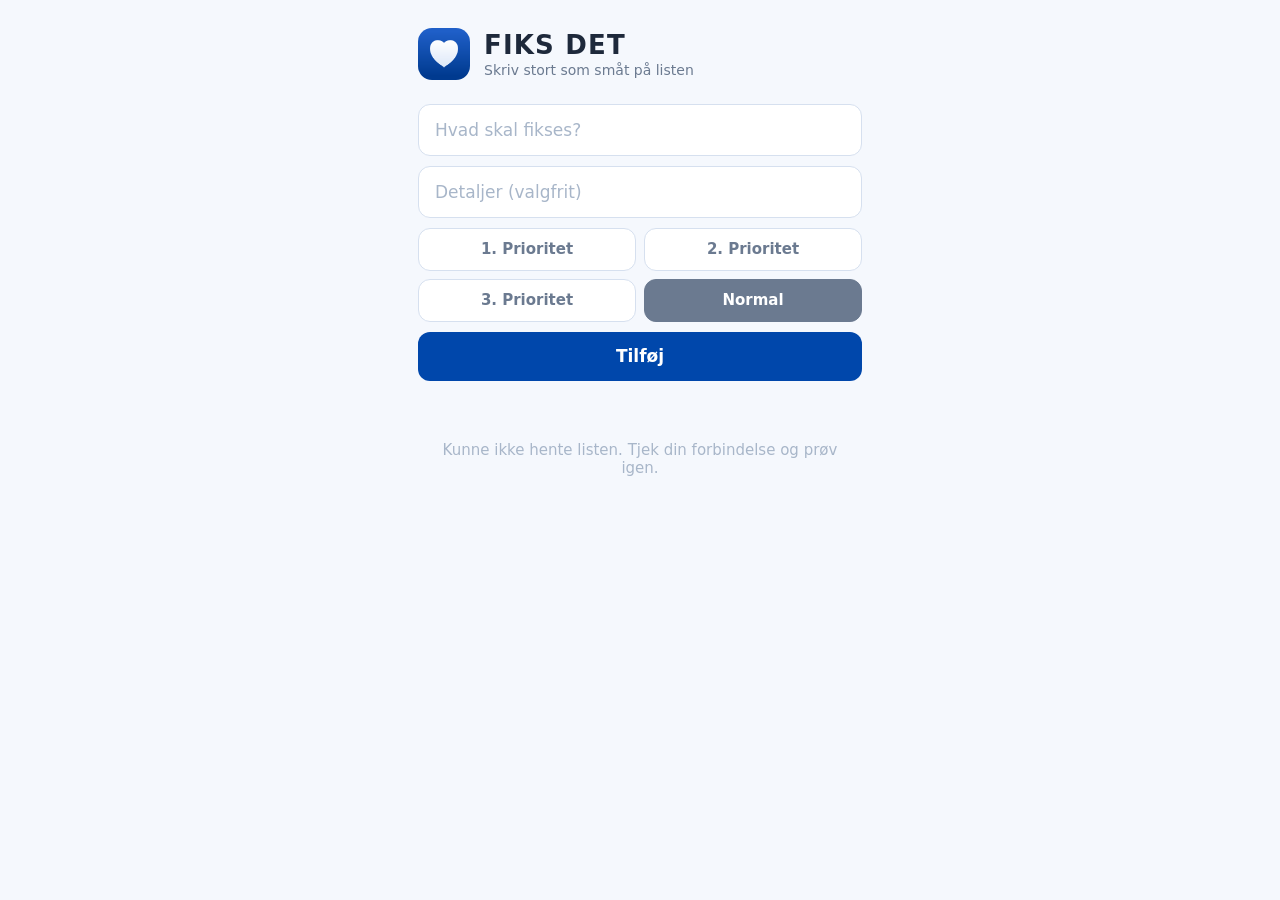
<file: index.html>
<!DOCTYPE html>
<html lang="da">
<head>
  <meta charset="UTF-8">
  <meta name="viewport" content="width=device-width, initial-scale=1.0, viewport-fit=cover">
  <meta name="description" content="Reparationsliste til lejligheden -- skriv hvad der skal fikses, familien tager resten.">
  <meta name="theme-color" content="#0047AB">
  <meta name="mobile-web-app-capable" content="yes">
  <meta name="apple-mobile-web-app-capable" content="yes">
  <meta name="apple-mobile-web-app-status-bar-style" content="black-translucent">
  <meta name="apple-mobile-web-app-title" content="FIKS DET">
  <title>FIKS DET</title>
  <link rel="manifest" href="manifest.json">
  <link rel="icon" href="icons/favicon.svg" type="image/svg+xml">
  <link rel="apple-touch-icon" href="icons/icon-180.png">
  <link rel="stylesheet" href="css/style.css">
</head>
<body>

  <div class="view">
    <header class="page-header">
      <img class="page-mark" src="icons/icon-192.png" alt="">
      <div>
        <h1 class="page-title">FIKS DET</h1>
        <p class="page-sub">Skriv stort som småt på listen</p>
      </div>
    </header>

    <form id="add-form" class="add-form">
      <input class="form-input" type="text" id="task-title" placeholder="Hvad skal fikses?" autocomplete="off" required>
      <input class="form-input" type="text" id="task-note" placeholder="Detaljer (valgfrit)" autocomplete="off">
      <div class="prio-picker" id="add-priority" role="radiogroup" aria-label="Hvor vigtigt er det?">
        <button type="button" class="prio-opt" data-prio="1" role="radio" aria-checked="false">1. Prioritet</button>
        <button type="button" class="prio-opt" data-prio="2" role="radio" aria-checked="false">2. Prioritet</button>
        <button type="button" class="prio-opt" data-prio="3" role="radio" aria-checked="false">3. Prioritet</button>
        <button type="button" class="prio-opt selected" data-prio="0" role="radio" aria-checked="true">Normal</button>
      </div>
      <button class="btn btn-primary" type="submit" id="add-btn">Tilføj</button>
      <p id="add-error" class="form-error hidden"></p>
    </form>

    <div id="task-list" class="task-list"></div>

    <button id="toggle-done" class="link-btn hidden" type="button">Vis afsluttede opgaver</button>
    <div id="done-list" class="task-list hidden"></div>
  </div>

  <div id="undo-bar" class="undo-bar hidden" role="status">
    <span id="undo-text"></span>
    <button id="undo-btn" type="button">Fortryd</button>
  </div>

  <script type="module" src="js/app.js"></script>
</body>
</html>
</file>
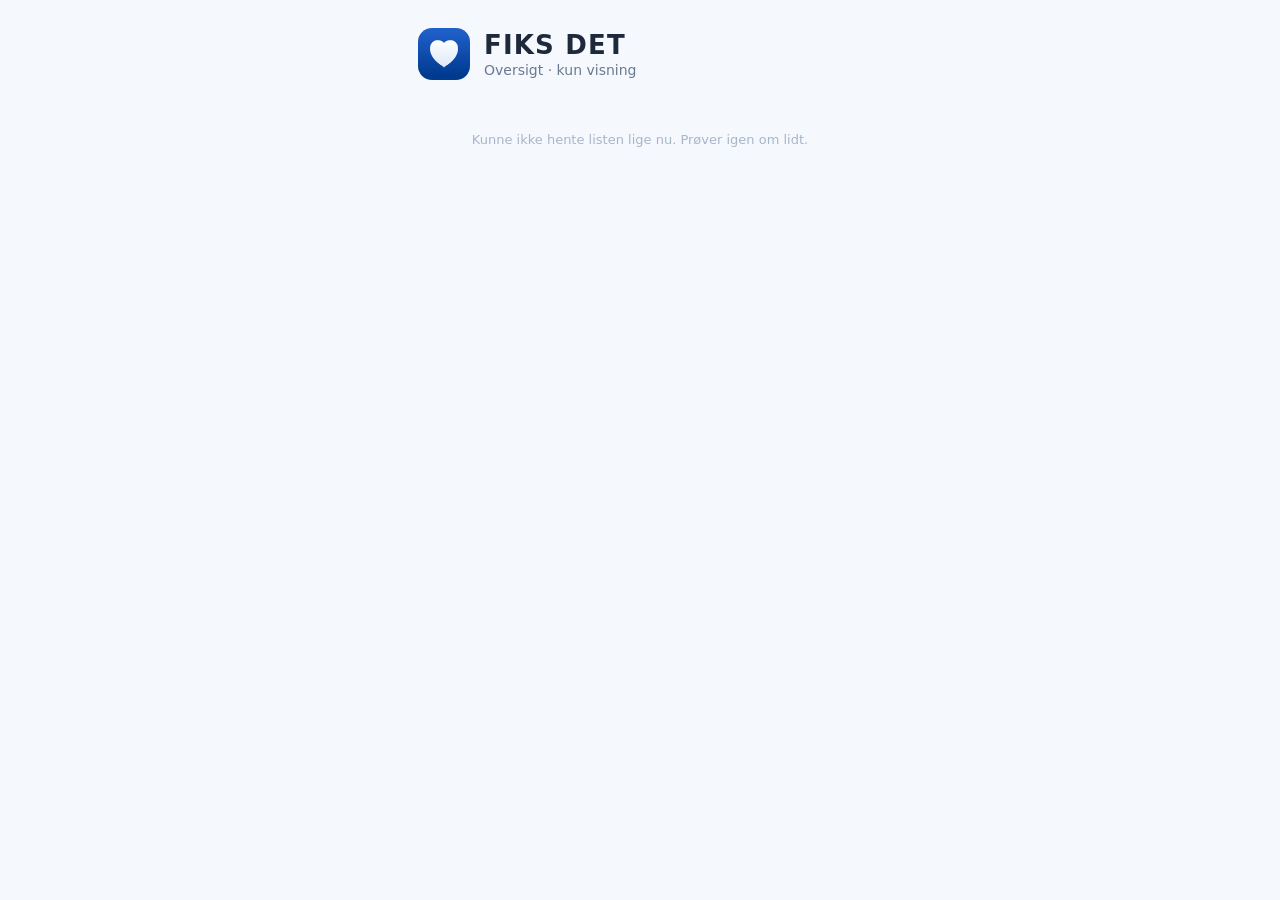
<file: oversigt.html>
<!DOCTYPE html>
<html lang="da">
<head>
  <meta charset="UTF-8">
  <meta name="viewport" content="width=device-width, initial-scale=1.0, viewport-fit=cover">
  <meta name="theme-color" content="#0047AB">
  <meta name="robots" content="noindex">
  <title>FIKS DET · Oversigt</title>
  <link rel="icon" href="icons/favicon.svg" type="image/svg+xml">
  <link rel="stylesheet" href="css/style.css">
</head>
<body>

  <!-- Read-only mirror of mom's list: same data, no buttons that change it.
       For family keeping an eye on things without risking stray taps. -->
  <div class="view">
    <header class="page-header">
      <img class="page-mark" src="icons/icon-192.png" alt="">
      <div>
        <h1 class="page-title">FIKS DET</h1>
        <p class="page-sub">Oversigt · kun visning</p>
      </div>
    </header>

    <p id="summary" class="mirror-summary"></p>
    <div id="task-list" class="task-list"></div>

    <button id="toggle-done" class="link-btn hidden" type="button"></button>
    <div id="done-list" class="task-list hidden"></div>

    <p id="updated" class="mirror-updated"></p>
  </div>

  <script type="module" src="js/oversigt.js"></script>
</body>
</html>
</file>
<file: css/style.css>
/* ─── Reset ──────────────────────────────────────────────────────────────── */
*, *::before, *::after { box-sizing: border-box; margin: 0; padding: 0; }
html { font-size: 16px; }
body {
  font-family: system-ui, -apple-system, 'Segoe UI', sans-serif;
  background: var(--bg);
  color: var(--text);
  min-height: 100dvh;
  overflow-x: hidden;
  -webkit-tap-highlight-color: transparent;
}

/* ─── Variables ──────────────────────────────────────────────────────────── */
/* Light and friendly on purpose -- this is a gift for a non-technical user,
   not a dev tool. Deliberately not Anvil's dark theme. No web fonts either:
   system-ui only, so there's nothing to fetch and nothing that fails to load
   offline. Cobalt accent; the neutrals carry a matching cool tint so the
   surfaces read as one palette rather than leftovers from the old warm one. */
:root {
  --bg: #F5F8FD;
  --surface: #FFFFFF;
  --surface-2: #EDF2FA;
  --border: #D6E0EF;
  --accent: #0047AB;
  --accent-dim: rgba(0, 71, 171, 0.12);
  --danger: #C0392B;
  --text: #1E293B;
  --text-2: #6B7A90;
  --text-3: #A8B6C9;
  --radius: 16px;
  --radius-sm: 12px;
}

/* ─── Layout ─────────────────────────────────────────────────────────────── */
.view {
  max-width: 480px;
  margin: 0 auto;
  padding: 28px 18px 48px;
  min-height: 100dvh;
}

/* ─── Header ─────────────────────────────────────────────────────────────── */
.page-header {
  display: flex;
  align-items: center;
  gap: 14px;
  margin-bottom: 24px;
}

.page-mark {
  width: 52px;
  height: 52px;
  border-radius: 14px;
  flex-shrink: 0;
}

/* Set in caps, so it wants positive tracking -- the tight negative tracking
   that suited "Fiks det" makes "FIKS DET" look cramped. */
.page-title {
  font-size: 26px;
  font-weight: 700;
  letter-spacing: 0.045em;
}

.page-sub {
  color: var(--text-2);
  font-size: 14px;
  margin-top: 2px;
}

/* ─── Add form ───────────────────────────────────────────────────────────── */
.add-form {
  display: flex;
  flex-direction: column;
  gap: 10px;
  margin-bottom: 28px;
}

.form-input {
  width: 100%;
  background: var(--surface);
  border: 1px solid var(--border);
  border-radius: var(--radius-sm);
  color: var(--text);
  font-family: inherit;
  font-size: 17px;
  padding: 15px 16px;
}
.form-input:focus { outline: none; border-color: var(--accent); }
.form-input::placeholder { color: var(--text-3); }

.form-error {
  color: var(--danger);
  font-size: 14px;
}

/* ─── Buttons ────────────────────────────────────────────────────────────── */
.btn {
  display: inline-flex;
  align-items: center;
  justify-content: center;
  gap: 6px;
  padding: 16px 20px;
  border-radius: var(--radius-sm);
  font-family: inherit;
  font-size: 17px;
  font-weight: 600;
  cursor: pointer;
  border: none;
  transition: opacity 0.15s;
  -webkit-tap-highlight-color: transparent;
  line-height: 1;
}
.btn:active { opacity: 0.75; }
.btn:disabled { opacity: 0.5; cursor: default; }

.btn-primary {
  background: var(--accent);
  color: #fff;
  width: 100%;
}

.link-btn {
  background: none;
  border: none;
  color: var(--text-2);
  font-family: inherit;
  font-size: 14px;
  font-weight: 500;
  text-decoration: underline;
  cursor: pointer;
  padding: 10px 2px;
  margin-top: 6px;
}
.link-btn:active { opacity: 0.7; }

/* ─── Task list ──────────────────────────────────────────────────────────── */
.task-list {
  display: flex;
  flex-direction: column;
  gap: 10px;
}

.task-card {
  display: flex;
  align-items: flex-start;
  gap: 14px;
  background: var(--surface);
  border: 1px solid var(--border);
  border-radius: var(--radius);
  padding: 16px;
}

.task-check {
  flex-shrink: 0;
  width: 28px;
  height: 28px;
  border-radius: 50%;
  border: 2px solid var(--border);
  background: var(--surface-2);
  cursor: pointer;
  margin-top: 1px;
  display: flex;
  align-items: center;
  justify-content: center;
  padding: 0;
}
.task-check svg {
  width: 16px;
  height: 16px;
  stroke: #fff;
  fill: none;
  stroke-width: 3;
  stroke-linecap: round;
  stroke-linejoin: round;
  opacity: 0;
}

.task-card.done .task-check {
  background: var(--accent);
  border-color: var(--accent);
}
.task-card.done .task-check svg { opacity: 1; }

.task-body { flex: 1; min-width: 0; }

.task-title {
  font-size: 17px;
  font-weight: 600;
  word-break: break-word;
}
.task-card.done .task-title {
  color: var(--text-2);
  text-decoration: line-through;
}

.task-note {
  color: var(--text-2);
  font-size: 14px;
  margin-top: 3px;
  word-break: break-word;
}

/* ─── Delete ─────────────────────────────────────────────────────────────── */
/* Quiet until touched: the bin sits in --text-3 so it never competes with the
   task itself, and only goes red once it's actually being pressed. */
.task-delete {
  flex-shrink: 0;
  width: 34px;
  height: 34px;
  margin: -3px -6px 0 0;
  border: none;
  background: none;
  border-radius: 10px;
  color: var(--text-3);
  cursor: pointer;
  display: flex;
  align-items: center;
  justify-content: center;
  padding: 0;
  -webkit-tap-highlight-color: transparent;
}
.task-delete svg {
  width: 19px;
  height: 19px;
  stroke: currentColor;
  fill: none;
  stroke-width: 1.8;
  stroke-linecap: round;
  stroke-linejoin: round;
}
.task-delete:active { color: var(--danger); }

/* Confirm step, inline in the card rather than a native confirm() dialog --
   it keeps the copy in Danish and under our control, and reads as part of
   the app instead of a browser interruption. */
.task-card.confirming { border-color: var(--danger); }

.confirm-actions {
  display: flex;
  gap: 8px;
  margin-top: 13px;
}
.confirm-actions button {
  flex: 1;
  padding: 13px 14px;
  border-radius: var(--radius-sm);
  border: 1px solid transparent;
  font-family: inherit;
  font-size: 15px;
  font-weight: 600;
  cursor: pointer;
  line-height: 1;
  -webkit-tap-highlight-color: transparent;
}
.confirm-actions button:active { opacity: 0.75; }

.btn-confirm { background: var(--danger); color: #fff; }
.btn-cancel {
  background: var(--surface-2);
  border-color: var(--border);
  color: var(--text);
}

/* ─── Empty state ────────────────────────────────────────────────────────── */
.empty-state {
  text-align: center;
  padding: 32px 16px;
  color: var(--text-3);
  font-size: 15px;
}

/* ─── Undo bar ─────────────────────────────────────────────────────────────── */
.undo-bar {
  position: fixed;
  left: 12px;
  right: 12px;
  bottom: calc(16px + env(safe-area-inset-bottom));
  max-width: 456px;
  margin: 0 auto;
  display: flex;
  align-items: center;
  gap: 12px;
  background: var(--text);
  color: #fff;
  border-radius: var(--radius-sm);
  padding: 12px 12px 12px 16px;
  font-size: 15px;
  box-shadow: 0 6px 24px rgba(30, 41, 59, 0.25);
}
.undo-bar span { flex: 1; min-width: 0; overflow: hidden; text-overflow: ellipsis; white-space: nowrap; }
.undo-bar button {
  flex-shrink: 0;
  background: #fff;
  color: var(--text);
  border: none;
  border-radius: 10px;
  padding: 11px 16px;
  font-family: inherit;
  font-size: 15px;
  font-weight: 700;
  cursor: pointer;
}
.undo-bar button:active { opacity: 0.75; }
.undo-bar.hidden { display: none; }

/* ─── Utility ────────────────────────────────────────────────────────────── */
.hidden { display: none; }

/* ─── Priority ───────────────────────────────────────────────────────────── */
/* Four levels: 1./2./3. Prioritet and Normal. Not drag-to-reorder: a big tap
   target beats a fiddly drag on a phone. Prioritised tasks get a coloured
   left edge (red, orange, cobalt) so the order reads at a glance. */
:root { --p1: #C0392B; --p2: #C2610C; --p3: #0047AB; }
.task-card.prio-p1, .task-card.prio-p2, .task-card.prio-p3 {
  border-left-width: 5px;
  padding-left: 12px;
}
.task-card.prio-p1 { border-left-color: var(--p1); }
.task-card.prio-p2 { border-left-color: var(--p2); }
.task-card.prio-p3 { border-left-color: var(--p3); }

.prio-chip {
  display: inline-block;
  margin-top: 9px;
  padding: 6px 12px;
  border-radius: 999px;
  border: 1px solid var(--border);
  background: var(--surface-2);
  color: var(--text-2);
  font-family: inherit;
  font-size: 13px;
  font-weight: 600;
  cursor: pointer;
  line-height: 1;
  -webkit-tap-highlight-color: transparent;
}
.prio-chip:active { opacity: 0.7; }
.prio-chip.p1 { color: var(--p1); background: rgba(192, 57, 43, 0.1); border-color: rgba(192, 57, 43, 0.35); }
.prio-chip.p2 { color: var(--p2); background: rgba(194, 97, 12, 0.1); border-color: rgba(194, 97, 12, 0.35); }
.prio-chip.p3 { color: var(--p3); background: var(--accent-dim); border-color: rgba(0, 71, 171, 0.3); }

/* 2x2 grid: four "1. Prioritet"-length labels don't fit in one row on a phone. */
.prio-picker {
  display: grid;
  grid-template-columns: 1fr 1fr;
  gap: 8px;
}
.prio-opt {
  padding: 13px 8px;
  border-radius: var(--radius-sm);
  border: 1px solid var(--border);
  background: var(--surface);
  color: var(--text-2);
  font-family: inherit;
  font-size: 15px;
  font-weight: 600;
  cursor: pointer;
  line-height: 1;
  -webkit-tap-highlight-color: transparent;
}
.prio-opt:active { opacity: 0.75; }
.prio-opt.selected { color: #fff; background: var(--accent); border-color: var(--accent); }
.prio-opt.selected[data-prio="1"] { background: var(--p1); border-color: var(--p1); }
.prio-opt.selected[data-prio="2"] { background: var(--p2); border-color: var(--p2); }
.prio-opt.selected[data-prio="3"] { background: var(--p3); border-color: var(--p3); }
.prio-opt.selected[data-prio="0"] { background: var(--text-2); border-color: var(--text-2); }

/* Flash after a priority change, so the card is easy to spot in its new place. */
@keyframes moved-flash {
  0%, 40% { box-shadow: 0 0 0 4px var(--accent-dim); background: #EAF1FC; }
  100% { box-shadow: 0 0 0 0 transparent; background: var(--surface); }
}
.task-card.just-moved { animation: moved-flash 1.6s ease-out; }

.task-card.choosing { border-color: var(--accent); }
.task-card.choosing .prio-picker { margin-top: 8px; }
.choose-label {
  color: var(--text-2);
  font-size: 14px;
  margin-top: 10px;
}

/* ─── Oversigt (read-only mirror) ────────────────────────────────────────── */
.mirror-summary { color: var(--text-2); font-size: 15px; margin: 0 0 14px; }
.mirror-mark {
  flex-shrink: 0;
  width: 26px; height: 26px;
  border-radius: 50%;
  border: 2px solid var(--border);
  margin-top: 1px;
  display: flex; align-items: center; justify-content: center;
  font-size: 14px; font-weight: 700; color: #fff;
}
.mirror-mark.checked { background: var(--accent); border-color: var(--accent); }
.mirror-meta { display: flex; align-items: center; flex-wrap: wrap; gap: 4px 10px; }
.mirror-meta .prio-chip { margin-top: 9px; }
.prio-chip.static { cursor: default; }
.mirror-date { margin-top: 9px; font-size: 13px; color: var(--text-3); }
.mirror-updated { color: var(--text-3); font-size: 13px; text-align: center; margin-top: 28px; }
</file>
